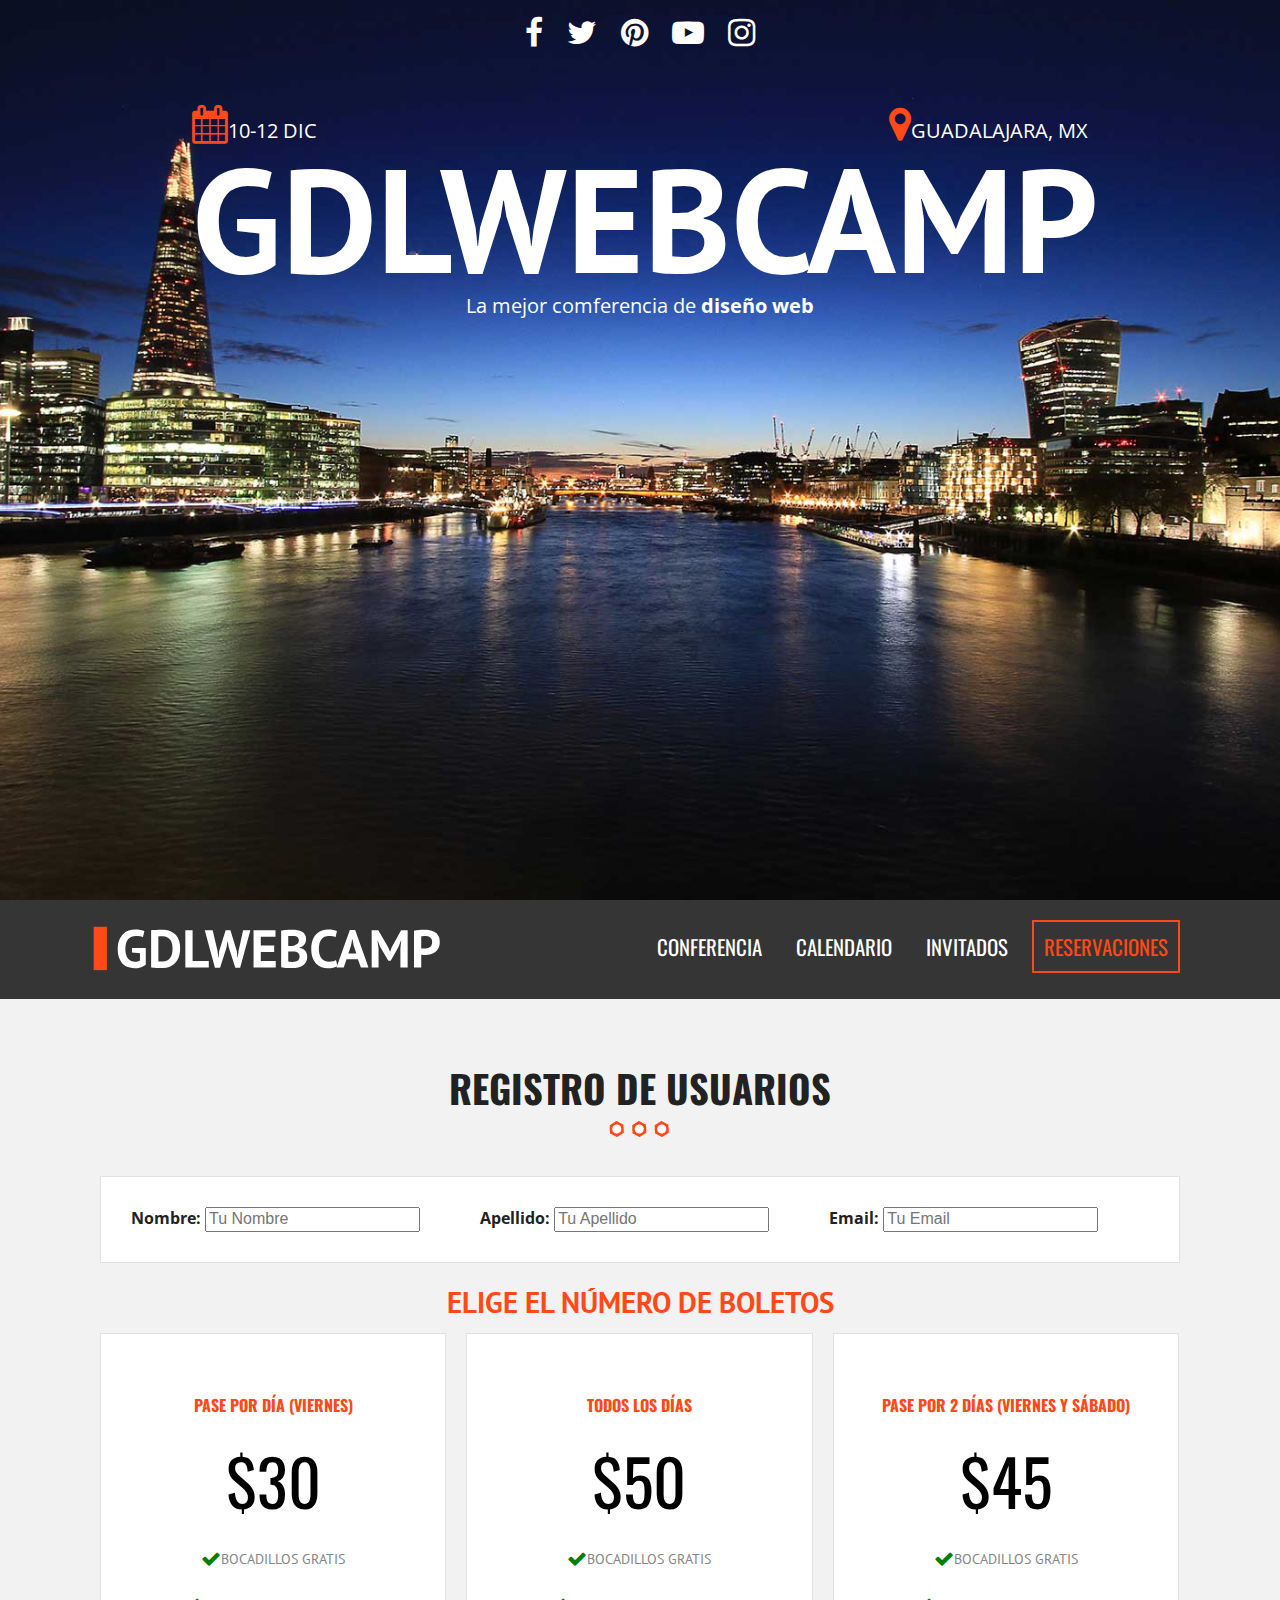
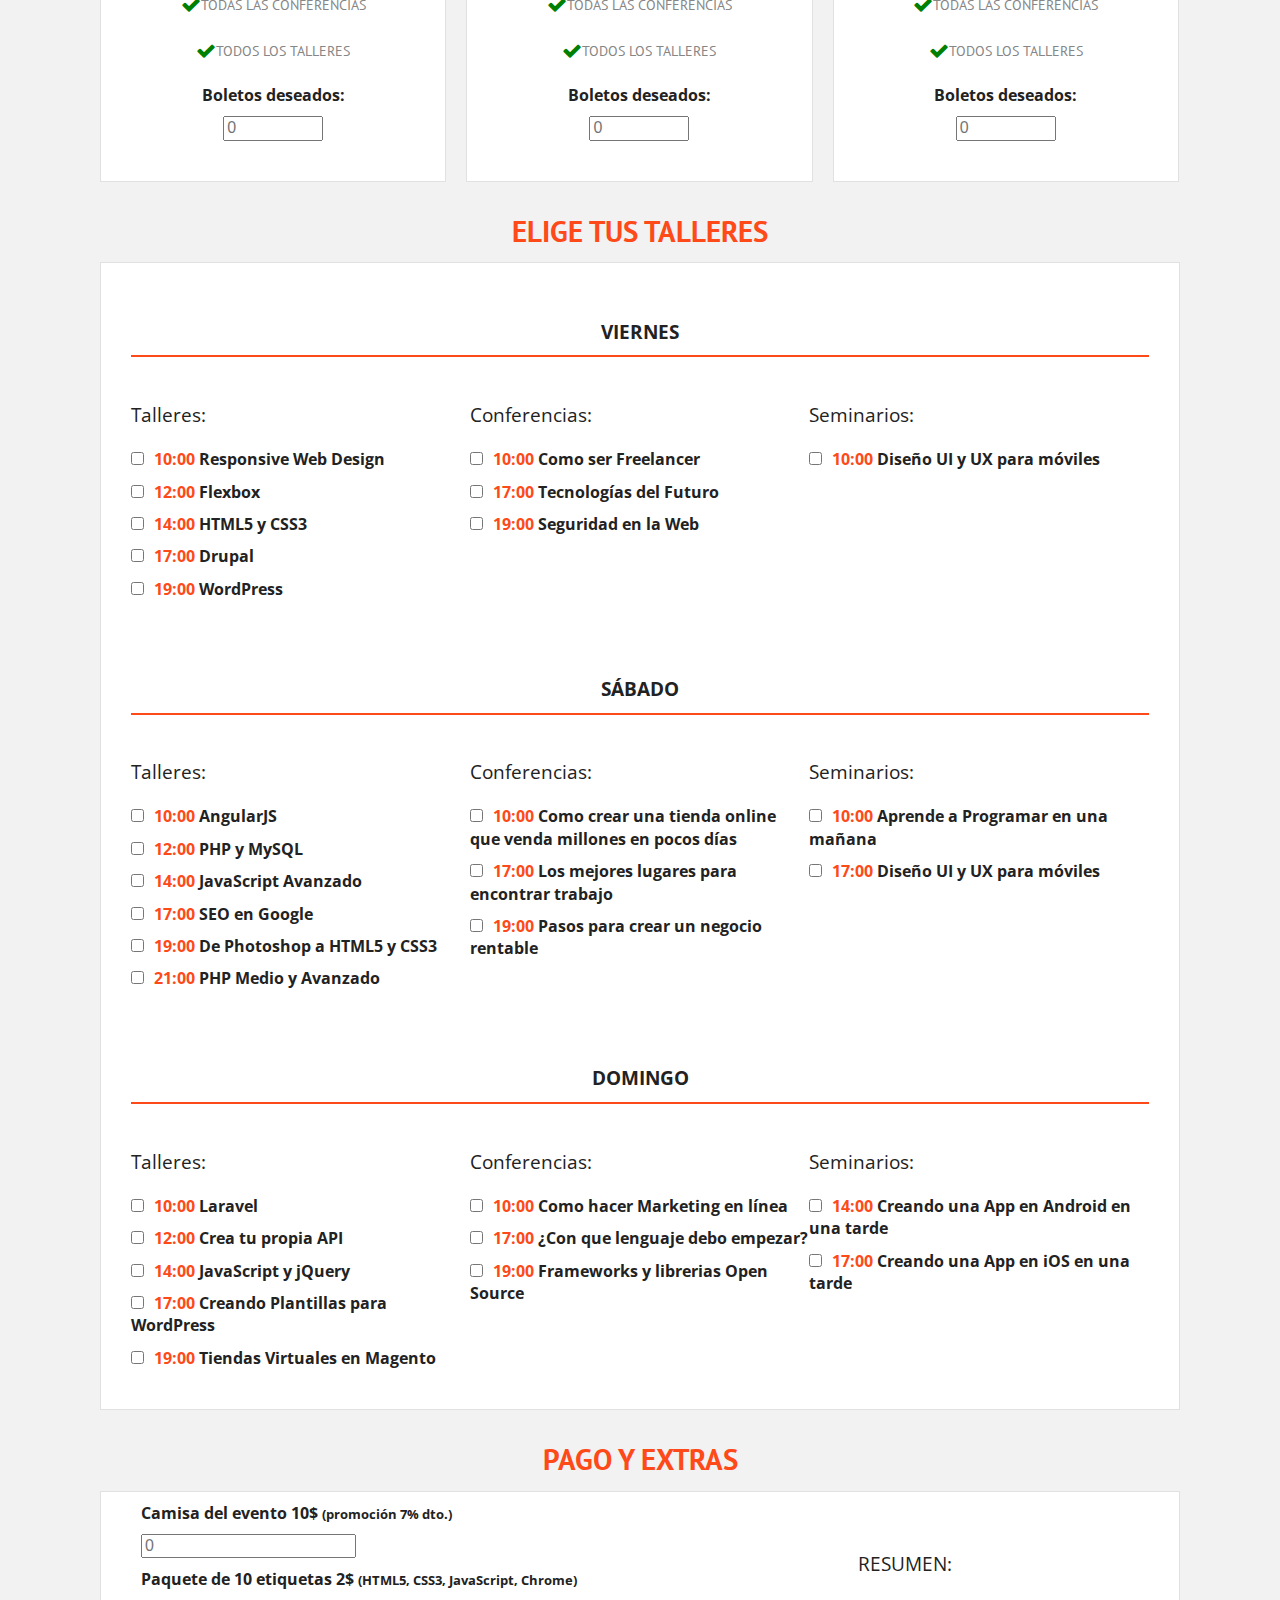
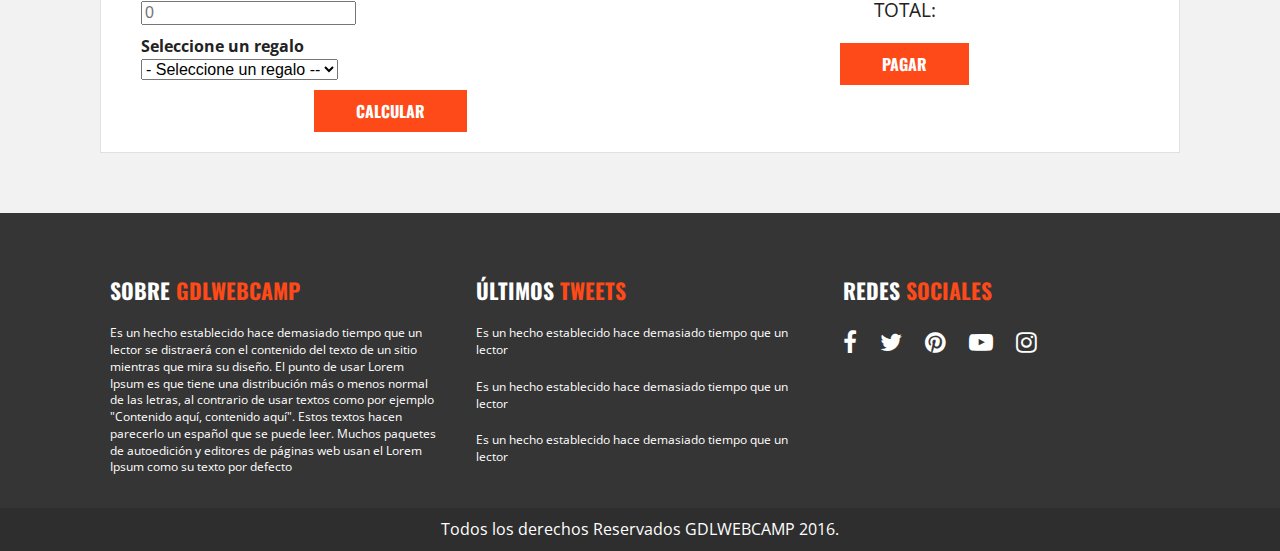
<file: registro.html>
<!doctype html>
<html class="no-js" lang="">
    <head>
        <meta charset="utf-8">
        <meta http-equiv="x-ua-compatible" content="ie=edge">
        <title></title>
        <meta name="description" content="">
        <meta name="viewport" content="width=device-width, initial-scale=1">

        <link rel="manifest" href="site.webmanifest">
        <link rel="apple-touch-icon" href="icon.png">
        <!-- Place favicon.ico in the root directory -->

        <link rel="stylesheet" href="css/normalize.css">
        <link rel="stylesheet" href="css/main.css">
        <link rel="stylesheet" href="css/font-awesome.min.css">
        <link href="https://fonts.googleapis.com/css?family=Open+Sans|Oswald|PT+Sans" rel="stylesheet">
    </head>
    <body>
        <!--[if lte IE 9]>
            <p class="browserupgrade">You are using an <strong>outdated</strong> browser. Please <a href="https://browsehappy.com/">upgrade your browser</a> to improve your experience and security.</p>
        <![endif]-->
        <header class="site-header">
            <div class="hero">
                <div class="contenido-header">
                  <nav class="redes-sociales">
                    <a href="#"><i class="fa fa-facebook" aria-hidden="true"></i></a>
                    <a href="#"><i class="fa fa-twitter" aria-hidden="true"></i></a>
                    <a href="#"><i class="fa fa-pinterest" aria-hidden="true"></i></a>
                    <a href="#"><i class="fa fa-youtube-play" aria-hidden="true"></i></a>
                    <a href="#"><i class="fa fa-instagram" aria-hidden="true"></i></a>
                  </nav>
                  <div class="informacion-evento">
                    <div class="clearfix">
                      <p class="fecha"><i class="fa fa-calendar" aria-hidden="true"></i>10-12 Dic</p>
                      <p class="ciudad"><i class="fa fa-map-marker" aria-hidden="true"></i>Guadalajara, MX</p>
                    </div>
                    <h1 class="nombre-sitio">GdlWebCamp</h1>
                    <p class="slogan">La mejor comferencia de <span>diseño web</span></p>
                  </div><!--.informacion-evento-->
                </div>
            </div><!--.Hero-->
          </header>

          <div class="barra">
            <div class="contenedor clearfix">
              <div class="logo">
                <img src="img/logo.svg" alt="logo gdlwebcamp">
              </div>

              <div class="menu-movil clearfix">
                <span></span>
                <span></span>
                <span></span>
              </div>

              <nav class="navegacion-principal clearfix">
                <a href="#">Conferencia</a>
                <a href="#">Calendario</a>
                <a href="#">Invitados</a>
                <a href="registro.html">Reservaciones</a>
              </nav>
            </div><!--.contenedor-->
          </div><!--.barra-->

          <section class="seccion contenedor">
            <h2>Registro de Usuarios</h2>
            <form id="registro" class="registro" action="index.html" method="post">
                <div id="datos_usuario" class="registro caja clearfix">
                  <div class="campo">
                    <label for="nombre">Nombre:</label>
                    <input type="text" id="nombre" name="nombre" placeholder="Tu Nombre">
                  </div>
                  <div class="campo">
                    <label for="apellido">Apellido:</label>
                    <input type="text" id="apellido" name="apellido" placeholder="Tu Apellido">
                  </div>
                  <div class="campo">
                    <label for="email">Email:</label>
                    <input type="email" id="email" name="email" placeholder="Tu Email">
                  </div>
                  <div id="error">

                  </div>
                </div> <!--#datos_usuario-->
                <div id="paquetes" class="paquetes">
                  <h3>Elige el número de boletos</h3>
                  <ul class="lista-precios clearfix">
                    <li>
                      <div class="tabla-precio">
                        <h3>Pase por día (viernes)</h3>
                        <p class="numero">$30</p>
                        <ul>
                          <li>Bocadillos Gratis</li>
                          <li>Todas las conferencias</li>
                          <li>Todos los talleres</li>
                        </ul>
                        <div class="orden">
                          <label for="pase_dia">Boletos deseados:</label>
                          <input type="number" min="0" id="pase_dia" size="3" placeholder="0">
                        </div>
                      </div>
                    </li>
                    <li>
                      <div class="tabla-precio">
                        <h3>Todos los días</h3>
                        <p class="numero">$50</p>
                        <ul>
                          <li>Bocadillos Gratis</li>
                          <li>Todas las conferencias</li>
                          <li>Todos los talleres</li>
                        </ul>
                        <div class="orden">
                          <label for="pase_completo">Boletos deseados:</label>
                          <input type="number" min="0" id="pase_completo" size="3" placeholder="0">
                        </div>
                      </div>
                    </li>
                    <li>
                      <div class="tabla-precio">
                        <h3>Pase por 2 días (viernes y sábado)</h3>
                        <p class="numero">$45</p>
                        <ul>
                          <li>Bocadillos Gratis</li>
                          <li>Todas las conferencias</li>
                          <li>Todos los talleres</li>
                        </ul>
                        <div class="orden">
                          <label for="pase_dosdias">Boletos deseados:</label>
                          <input type="number" min="0" id="pase_dosdias" size="3" placeholder="0">
                        </div>
                      </div>
                    </li>
                  </ul>
                </div> <!--#paquetes-->
                <div id="eventos" class="eventos clearfix">
                        <h3>Elige tus talleres</h3>
                        <div class="caja">
                              <div id="viernes" class="contenido-dia clearfix">
                                  <h4>Viernes</h4>
                                      <div>
                                          <p>Talleres:</p>
                                          <label><input type="checkbox" name="registro[]" id="taller_01" value="taller_01"><time>10:00</time> Responsive Web Design</label>
                                          <label><input type="checkbox" name="registro[]" id="taller_02" value="taller_02"><time>12:00</time> Flexbox</label>
                                          <label><input type="checkbox" name="registro[]" id="taller_03" value="taller_03"><time>14:00</time> HTML5 y CSS3</label>
                                          <label><input type="checkbox" name="registro[]" id="taller_04" value="taller_04"><time>17:00</time> Drupal</label>
                                          <label><input type="checkbox" name="registro[]" id="taller_05" value="taller_05"><time>19:00</time> WordPress</label>
                                      </div>
                                      <div>
                                          <p>Conferencias:</p>
                                          <label><input type="checkbox" name="registro[]" id="conf_01" value="conf_01"><time>10:00</time> Como ser Freelancer</label>
                                          <label><input type="checkbox" name="registro[]" id="conf_02" value="conf_02"><time>17:00</time> Tecnologías del Futuro</label>
                                          <label><input type="checkbox" name="registro[]" id="conf_03" value="conf_03"><time>19:00</time> Seguridad en la Web</label>
                                      </div>
                                      <div>
                                          <p>Seminarios:</p>
                                          <label><input type="checkbox" name="registro[]" id="sem_01" value="sem_01"><time>10:00</time> Diseño UI y UX para móviles</label>
                                      </div>
                              </div> <!--#viernes-->
                              <div id="sabado" class="contenido-dia clearfix">
                                  <h4>Sábado</h4>
                                  <div>
                                        <p>Talleres:</p>
                                        <label><input type="checkbox" name="registro[]" id="taller_06" value="taller_06"><time>10:00</time> AngularJS</label>
                                        <label><input type="checkbox" name="registro[]" id="taller_07" value="taller_07"><time>12:00</time> PHP y MySQL</label>
                                        <label><input type="checkbox" name="registro[]" id="taller_08" value="taller_08"><time>14:00</time> JavaScript Avanzado</label>
                                        <label><input type="checkbox" name="registro[]" id="taller_09" value="taller_09"><time>17:00</time> SEO en Google</label>
                                        <label><input type="checkbox" name="registro[]" id="taller_10" value="taller_10"><time>19:00</time> De Photoshop a HTML5 y CSS3</label>
                                        <label><input type="checkbox" name="registro[]" id="taller_11" value="taller_11"><time>21:00</time> PHP Medio y Avanzado</label>
                                  </div>
                                  <div>
                                        <p>Conferencias:</p>
                                        <label><input type="checkbox" name="registro[]" id="conf_04" value="conf_04"><time>10:00</time> Como crear una tienda online que venda millones en pocos días</label>
                                        <label><input type="checkbox" name="registro[]" id="conf_05" value="conf_05"><time>17:00</time> Los mejores lugares para encontrar trabajo</label>
                                        <label><input type="checkbox" name="registro[]" id="conf_06" value="conf_06"><time>19:00</time> Pasos para crear un negocio rentable</label>
                                  </div>
                                  <div>
                                        <p>Seminarios:</p>
                                        <label><input type="checkbox" name="registro[]" id="sem_02" value="sem_02"><time>10:00</time> Aprende a Programar en una mañana</label>
                                        <label><input type="checkbox" name="registro[]" id="sem_03" value="sem_03"><time>17:00</time> Diseño UI y UX para móviles</label>
                                  </div>
                              </div> <!--#sabado-->
                              <div id="domingo" class="contenido-dia clearfix">
                                  <h4>Domingo</h4>
                                  <div>
                                        <p>Talleres:</p>
                                        <label><input type="checkbox" name="registro[]" id="taller_12" value="taller_12"><time>10:00</time> Laravel</label>
                                        <label><input type="checkbox" name="registro[]" id="taller_13" value="taller_13"><time>12:00</time> Crea tu propia API</label>
                                        <label><input type="checkbox" name="registro[]" id="taller_14" value="taller_14"><time>14:00</time> JavaScript y jQuery</label>
                                        <label><input type="checkbox" name="registro[]" id="taller_15" value="taller_15"><time>17:00</time> Creando Plantillas para WordPress</label>
                                        <label><input type="checkbox" name="registro[]" id="taller_16" value="taller_16"><time>19:00</time> Tiendas Virtuales en Magento</label>
                                  </div>
                                  <div>
                                        <p>Conferencias:</p>
                                        <label><input type="checkbox" name="registro[]" id="conf_07" value="conf_07"><time>10:00</time> Como hacer Marketing en línea</label>
                                        <label><input type="checkbox" name="registro[]" id="conf_08" value="conf_08"><time>17:00</time> ¿Con que lenguaje debo empezar?</label>
                                        <label><input type="checkbox" name="registro[]" id="conf_09" value="conf_09"><time>19:00</time> Frameworks y librerias Open Source</label>
                                  </div>
                                  <div>
                                        <p>Seminarios:</p>
                                        <label><input type="checkbox" name="registro[]" id="sem_04" value="sem_04"><time>14:00</time> Creando una App en Android en una tarde</label>
                                        <label><input type="checkbox" name="registro[]" id="sem_05" value="sem_05"><time>17:00</time> Creando una App en iOS en una tarde</label>
                                  </div>
                              </div> <!--#domingo-->
                          </div><!--.caja-->
                    </div> <!--#eventos-->
                    <div id="resumen" class="resumen clearfix">
                      <h3>Pago y Extras</h3>
                      <div class="caja clearfix">
                        <div class="extras">
                          <div class="orden">
                            <label for="camisa_evento">Camisa del evento 10$ <small>(promoción 7% dto.)</small></label> <br>
                            <input type="number" min="0" id="camisa_evento" size="3" placeholder="0">
                          </div> <!--.orden-->
                          <div class="orden">
                            <label for="etiquetas">Paquete de 10 etiquetas 2$ <small>(HTML5, CSS3, JavaScript, Chrome)</small></label>
                            <input type="number" min="0" id="etiquetas" size="3" placeholder="0">
                          </div> <!--.orden-->
                          <div class="orden">
                            <label for="regalo">Seleccione un regalo</label> <br>
                            <select id="regalo" required>
                              <option value="">- Seleccione un regalo --</option>
                              <option value="ETI">Etiquetas</option>
                              <option value="PUL">Pulsera</option>
                              <option value="PLU">Plumas</option>
                            </select>
                          </div> <!--.orden-->
                          <input type="button" id="calcular" class="button" value="Calcular">
                        </div> <!--.extras-->
                        <div class="total">
                          <p>Resumen:</p>
                          <div id="lista-productos">

                          </div>
                          <p>Total:</p>
                          <div id="suma-total">

                          </div>
                          <input id="btnRegistro" type="submit" class="button" value="Pagar">
                        </div> <!--.total-->
                      </div> <!--.caja-->
                    </div>  <!--.resumen-->
            </form>
          </section>

          </section>
            <footer class="site-footer">
              <div class="contenedor clearfix">
                <div class="footer-informacion">
                  <h3>Sobre <span>gdlwebcamp</span></h3>
                  <p>Es un hecho establecido hace demasiado tiempo que un lector se distraerá con el contenido del texto de un sitio mientras que mira su diseño. El punto de usar Lorem Ipsum es que tiene una distribución más o menos normal de las letras, al contrario de usar textos como por ejemplo "Contenido aquí, contenido aquí". Estos textos hacen parecerlo un español que se puede leer. Muchos paquetes de autoedición y editores de páginas web usan el Lorem Ipsum como su texto por defecto</p>
                </div>
                <div class="ultimos-tweets">
                  <h3>Últimos <span>tweets</span></h3>
                  <ul>
                    <li>Es un hecho establecido hace demasiado tiempo que un lector</li>
                    <li>Es un hecho establecido hace demasiado tiempo que un lector</li>
                    <li>Es un hecho establecido hace demasiado tiempo que un lector</li>
                  </ul>
                </div>
                <div class="menu">
                  <h3>Redes <span>sociales</span></h3>
                  <nav class="redes-sociales">
                    <a href="#"><i class="fa fa-facebook" aria-hidden="true"></i></a>
                    <a href="#"><i class="fa fa-twitter" aria-hidden="true"></i></a>
                    <a href="#"><i class="fa fa-pinterest" aria-hidden="true"></i></a>
                    <a href="#"><i class="fa fa-youtube-play" aria-hidden="true"></i></a>
                    <a href="#"><i class="fa fa-instagram" aria-hidden="true"></i></a>
                  </nav>
                </div>
              </div>
              <p class="copyright">
                Todos los derechos Reservados GDLWEBCAMP 2016.
              </p>
            </footer>

        <script src="js/vendor/modernizr-3.5.0.min.js"></script>
        <script src="https://code.jquery.com/jquery-3.2.1.min.js" integrity="sha256-hwg4gsxgFZhOsEEamdOYGBf13FyQuiTwlAQgxVSNgt4=" crossorigin="anonymous"></script>
        <script>window.jQuery || document.write('<script src="js/vendor/jquery-3.2.1.min.js"><\/script>')</script>
        <script src="js/plugins.js"></script>
        <script src="js/main.js"></script>

        <!-- Google Analytics: change UA-XXXXX-Y to be your site's ID. -->
        <script>
            window.ga=function(){ga.q.push(arguments)};ga.q=[];ga.l=+new Date;
            ga('create','UA-XXXXX-Y','auto');ga('send','pageview')
        </script>
        <script src="https://www.google-analytics.com/analytics.js" async defer></script>
    </body>
</html>
</file>
<file: css/main.css>
/*! HTML5 Boilerplate v6.0.1 | MIT License | https://html5boilerplate.com/ */

/*
 * What follows is the result of much research on cross-browser styling.
 * Credit left inline and big thanks to Nicolas Gallagher, Jonathan Neal,
 * Kroc Camen, and the H5BP dev community and team.
 */

/* ==========================================================================
   Base styles: opinionated defaults
   ========================================================================== */

html {
    color: #222;
    font-size: 1em;
    line-height: 1.4;
}

/*
 * Remove text-shadow in selection highlight:
 * https://twitter.com/miketaylr/status/12228805301
 *
 * Vendor-prefixed and regular ::selection selectors cannot be combined:
 * https://stackoverflow.com/a/16982510/7133471
 *
 * Customize the background color to match your design.
 */

::-moz-selection {
    background: #b3d4fc;
    text-shadow: none;
}

::selection {
    background: #b3d4fc;
    text-shadow: none;
}

/*
 * A better looking default horizontal rule
 */

hr {
    display: block;
    height: 1px;
    border: 0;
    border-top: 1px solid #ccc;
    margin: 1em 0;
    padding: 0;
}

/*
 * Remove the gap between audio, canvas, iframes,
 * images, videos and the bottom of their containers:
 * https://github.com/h5bp/html5-boilerplate/issues/440
 */

audio,
canvas,
iframe,
img,
svg,
video {
    vertical-align: middle;
}

/*
 * Remove default fieldset styles.
 */

fieldset {
    border: 0;
    margin: 0;
    padding: 0;
}

/*
 * Allow only vertical resizing of textareas.
 */

textarea {
    resize: vertical;
}

/* ==========================================================================
   Browser Upgrade Prompt
   ========================================================================== */

.browserupgrade {
    margin: 0.2em 0;
    background: #ccc;
    color: #000;
    padding: 0.2em 0;
}

/* ==========================================================================
   Author's custom styles
   ========================================================================== */

html {
  box-sizing: border-box;
}
 *, *:before, *:after {
   box-sizing: inherit;
 }
body {
  background-color: #f2f2f2;
  font-family: 'Open Sans', sans-serif;
}
/** Globales **/
.contenedor {
  width: 98%;
  margin: 0 auto;
}
@media only screen and (min-width:480px){
  .contenedor {
    width: 95%;
  }
}
@media only screen and (min-width:768px){
  .contenedor {
    width: 90%;
  }
}
@media only screen and (min-width:992px){
  .contenedor {
    width: 90%;
    max-width: 1100px;
  }
}
.seccion {
  padding: 30px 0;
}
.seccion p {
  font-size: 1.2em;
  text-align: center;
}
h2 {
  font-family: 'Oswald', sans-serif;
  font-size: 2.4em;
  text-transform: uppercase;
  text-align: center;
}
h2::after {
  content: '';
  margin: 0 auto;
  background-image: url(../img/separador.png);
  height: 30px;
  width: 100px;
  display: block;
}
h3 {
  font-size: 1.8em;
  color: #fe4918;
  font-family: 'PT Sans', sans-serif;
  margin-left: 0;
}
.button {
  background-color: #fe4918;
  padding: 10px 40px;
  color: #ffffff;
  text-transform: uppercase;
  font-weight: bold;
  font-family: 'Oswald', sans-serif;
  text-decoration: none;
  font-size: 1em;
  margin-top: 20px;
  display: inline-block;
  transition: all .3s ease;
  border: 2px solid #fe4918;
}
.button.hollow,
.button.hollow:hover {
  background-color: white;
  color: #fe4918;
}
.button.transparente {
  background-color: transparent;
  border: 2px solid #ffffff;
}
.button.transparente:hover {
  border: 2px solid #ffffff;
}
ul {
  list-style: none;
  margin: 0;
  padding: 0;
}
.button:hover {
  background-color: #e33000;
}
.float-right {
  float: right;
}
/** Header **/

div.hero {
  background-image: url(../img/encabezado.jpg);
  height: 100vh;
  background-position: top center;
  background-size: cover;
}
div.contenido-header {
  padding-top: 40px;
}
@media only screen and (min-width:768px) {
  div.contenido-header {
    padding-top: 10px;
  }
}
nav.redes-sociales {
  text-align: center;
}
nav.redes-sociales a {
  color: #ffffff;
  font-size: 2em;
  margin-right: 20px;
}
nav.redes-sociales a:last-child {
  margin-right: 0;
}
div.informacion-evento {
  text-align: center;
  color: #ffffff;
}
@media only screen and (min-width:768px) {
  div.informacion-evento {
    width: 70%;
    margin: 0 auto;
    margin-top: 50px;
  }
}
div.informacion-evento p {
  margin: 0;
  display: inline;
  font-size: 20px;
  text-transform: uppercase;
}
div.informacion-evento p i {
  color:#fe4918;
  font-size:2.4rem;
}
p.fecha {
  float: left;
}
p.ciudad {
  float: right;
  text-align: right;
}
p.slogan {
  text-transform: none!important;
}
p.slogan span {
  font-weight: bold;
}
h1.nombre-sitio {
  font-size: 5.9vw;
  text-transform: uppercase;
  font-family: 'PT Sans', sans-serif;
}
@media only screen and (min-width:768px) {
  h1.nombre-sitio {
    font-size: 11.5vw;
    margin: 0;
    line-height: 1;
  }
}
/** Barra **/
div.barra {
  background-color: #353535;
  padding: 20px 0;
}
div.logo {
  width: 80%;
  float: left;
}
div.logo img {
  width: 100%;
}
@media only screen and (min-width:768px) {
  div.logo {
    width: 33%;
  }
}

/** Nav principal **/
nav.navegacion-principal a {
  display: none;
}
nav.navegacion-principal a {
  font-family: 'Oswald', sans-serif;
  color: #ffffff;
  font-size:1.3em;
  text-transform: uppercase;
  text-decoration: none;
  transition: all .6s ease;
  width: 100%;
  display: block;
  text-align: center;
  margin-bottom: 20px;
}
nav.navegacion-principal a:hover {
  background-color: #fe4918;
}
nav.navegacion-principal a:last-child {
  border: 2px solid #fe4918;
  color:  #fe4918;
}
nav.navegacion-principal a:last-child:hover {
  color:  #ffffff;
}
@media only screen and (min-width:768px) {
  nav.navegacion-principal {
    width: 67%;
    float: right;
    text-align: right;
    display: block;
  }
  nav.navegacion-principal a {
    padding: 10px 10px;
    display: inline-block;
    width: auto;
    display: inline-block;
    text-align: center;
    margin: 0 10px 0 0;
  }
}
/** Menu Movil**/
div.menu-movil {
  width: 60px;
  display: block;
  float: right;
  text-align: right;
  margin-top: 12px;
}
div.menu-movil:hover {
  cursor: pointer;
}
@media only screen and (min-width:768px) {
  div.menu-movil {
    display: none;
  }
}
div.menu-movil span {
  height: 8px;
  margin-bottom: 6px;
  background-color: white;
  display: block;
}

/** Talleres **/

section.programa {
  position: relative;
}

div.contenedor-video {
  max-width: 100%;
  overflow-x: hidden;
}

/**div.contenedor-video video{
  width: 100%;
}**/

div.contenido-programa {
  position: absolute;
  top: 0;
  left: 0;
  height: 100%;
  width: 100%;
}
div.programa-evento {
  background-color: rgba(255,255,255, .8);
  padding: 15px;
  margin-top: 80px;
}

@media only screen and (min-width: 768px) {
  div.programa-evento {
    width: 70%;
  }
}

@media only screen and (min-width: 992px) {
  div.programa-evento {
    width: 50%;
  }
}

nav.menu-programa {
  width: 100%;
  border-bottom: 1px solid #fe4918;
  padding-bottom: 10px;
}

@media only screen and (min-width: 768px) {
  nav.menu-programa {
    display: table;
  }
}
nav.menu-programa a {
  display: block;
  text-align: center;
  color: #000000;
  text-decoration: none;
  font-family: "Oswald", sans-serif;
  margin-bottom: 10px;
  font-size: 1.2em;
}

@media only screen and (min-width: 768px) {
  nav.menu-programa a {
    display: table-cell;
  }
}

nav.menu-programa a i, div.detalle-evento p i {
  color: #fe4918;
  font-size: 1.6em;
  margin-right: 10px;
}

/** detalle evento **/
div.detalle-evento {
  margin-top: 20px;
  border-bottom: 1px solid black;
  padding: 0 20px;
}

div.detalle-evento:nth-child(2) {
  border:none;
}

div.detalle-evento p {
  margin-bottom: 20px;
  font-size: 20px;
}

/** Invitados **/
ul.lista-invitados li {
  padding: 10px;
  float: left;
}

@media only screen and (min-width: 480px) {
  ul.lista-invitados li {
    width: 50%;
  }
}

@media only screen and (min-width: 768px) {
  ul.lista-invitados li {
    width: 33%;
  }
}

div.invitado {
  position: relative;
  overflow:hidden;
}

div.invitado img {
  max-width: 100%;
  filter: gray;
  -webkit-filter: grayscale(1);
  -webkit-transition: all .5s ease-in-out;
}
div.invitado:hover img {
  -webkit-filter: grayscale(0);
  -webkit-transform: scale(1.1);
}
div.invitado p {
  position: absolute;
  bottom: 0;
  left: 0;
  padding: 15px 10px;
  margin: 0;
  background-color: rgba(0,0,0,0.55);
  width: 100%;
  text-align: left;
  font-family: 'Oswald', sans-serif;
  color: #fe4918;
  text-transform: uppercase;
  -webkit-transition: all .5s ease-in-out;
}

div.invitado:hover p{
  bottom: -80px;
  opacity: 0;
}

/** Contador **/

.parallax::before {
  width: 100%;
  height: 100%;
  position: absolute;
  top: 0;
  left: 0;
  background-repeat: no-repeat;
  background-size: cover;
  background-position: center center;
  background-attachment: fixed;
  -webkit-filter: brightness(.8);
  filter: brightness(.8);
}

div.contador {
  position: relative;
  height: auto;
}
div.contador::before {
  background-image: url(../img/bg-resumen.jpg);
  content: '';
}

ul.resumen-evento {
  position: relative;
  padding: 120px 0;
}

ul.resumen-evento li {
  width: 50%;
  float: left;
  text-align: center;
  color: #ffffff;
  text-transform: uppercase;
  font-family: 'Oswald', sans-serif;
  font-size: 24px;
}

@media only screen and (min-width:768px) {
  ul.resumen-evento li {
    width: 25%;
  }
}

p.numero {
  color: #fe4918;
  font-size: 4em;
  display: block;
  margin: 0 0 10px 0;
  font-family: 'Oswald', sans-serif;
}
/** Tabla de precios **/
ul.lista-precios > li {
  padding: 10px;
}

@media only screen and (min-width:768px) {
  ul.lista-precios > li {
    float: left;
    width: 33.3%;
  }
}

div.tabla-precio {
  border: 1px solid #e1e1e1;
  background-color: #ffffff;
  padding: 40px 0;
  text-align: center;
  transition: all .3s ease;
}

div.tabla-precio:hover {
  transform: scale(1.1);
  border: 1px solid #fe4918;
  box-shadow: 0px 0px 50px #666;
}

div.tabla-precio ul li {
  font-family: 'PT Sans', sans-serif;
  font-size: 14px;
  margin-bottom: 20px;
  text-transform: uppercase;
  color: #868686;
  line-height: 26px;
}

div.tabla-precio ul li:before{
  font-family: 'FontAwesome';
  display: inline-block;
  vertical-align: top;
  padding 0 5px;
  font-size: 20px;
  color: green;
  -webkit-font-smoothing: antialiased;
  content: '\f00c';
}

div.tabla-precio h3 {
  font-family: 'Oswald', sans-serif;
  font-size: 16px;
  text-transform: uppercase;
}

div.tabla-precio p.numero {
  color: #000000;
  margin: 20px 0;
}

/**+ MAPA **/
div.mapa {
  height: 420px;
  background-color: green;
}

/**+ Testimoniales **/
div.testimoniales {
  padding-bottom: 20px;
}
div.testimonial {
  padding: 5px;
}

@media only screen and (min-width:768px) {
  div.testimonial {
    float: left;
    width: 33.3%;
  }
}
blockquote {
  background-color: #ffffff;
  border: 1px solid #e1e1e1;
  position: relative;
  margin: 0 0 10px 0;
  padding-bottom: 20px;
}

blockquote p {
  text-align: justify!important;
  font-size: 1em!important;
  font-family: 'PT Sans', sans-serif;
  padding: 0 20px 0 65px;
}

blockquote p::before {
  content: '\201c';
  position: absolute;
  left: 13px;
  top: 8px;
  font-size: 8rem;
  margin: 0;
  padding: 0;
  line-height: 1;
  color: #fe4918;
}
footer.info-testimonial {
  padding: 0;
  background-color: transparent;
}
footer.info-testimonial img {
  float: left;
  width: 20%;
  border-radius: 50%;
  margin-left: 20px;
}
footer.info-testimonial cite {
  text-align: left;
  color: #fe4918;
  text-transform: uppercase;
  font-size: 12px;
  padding-top: 20px;
  width: 66.6%;
  float: right;
  font-weight: bold;
  font-style: normal;
}
footer.info-testimonial cite span {
  color: #000000;
  display: block;
  text-transform: none;
  margin-top: 5px;
}
/**  Newsletter:  **/
div.newsletter {
  position: relative;
  height: auto;
}
div.newsletter::before {
  background-image: url(../img/bg-newsletter.jpg);
  content: '';
}
div.newsletter .contenido {
  padding: 100px 0;
  color: #ffffff;
  text-align: center;
  position: relative;
}

div.newsletter .contenido p {
  font-size: 1.2em;
  text-transform: lowercase;
}
div.newsletter .contenido h3 {
  color: #ffffff;
  text-transform: uppercase;
  font-size: 7vw;
  font-family: 'PT Sans'm sans-serif;
}
/** Cuenta Regresiva **/
div.cuenta-regresiva ul li{
  text-transform: uppercase;
  font-family: 'Oswald', sans-serif;
  font-size: 1.6rem;
  text-align: center;
}

@media only screen and (min-width:768px) {
  div.cuenta-regresiva ul li{
    width: 25%;
    float: left;
}
}
/** Footer **/
footer {
  background-color: #353535;
  padding-top: 40px;
  margin-top: 20px;

}
footer .contenedor > div {
  color: #ffffff;
  padding: 0px 20px;
  font-size: 12px;
}

@media only screen and (min-width:768px) {
    footer .contenedor > div {
      width: 33.3%;
      float: left;
    }
}

footer h3 {
  color: #ffffff;
  text-transform: uppercase;
  font-family: 'Oswald', sans-serif;
  margin-bottom: 20px;
}
footer h3 span {
  color: #fe4918;
}
footer .ultimos-tweets li {
  margin-bottom: 20px;
}
footer nav.redes-sociales {
  text-align: left;
}
p.copyright {
  background-color: #2e2e2e;
  color: #ffffff;
  padding: 10px 0;
  margin: 20px 0 0 0;
  text-align: center;
}

/*** INTERNAS **/
/* Registro **/
form.registro h3 {
  text-align: center;
  text-transform: uppercase;
  margin: 20px 0 0 0;
}

form.registro label {
  margin-bottom: 5px;
  font-weight: bold;
}

h4 {
  text-align: center;
  text-transform: uppercase;
  border-bottom: 2px solid #fe4918;
  padding-bottom: 10px;
  font-size: 1.2em;
}

div.caja {
  background-color: white;
  border: 1px solid #e1e1e1;
  padding: 10px;
  margin: 10px;
}

div.campo {
  padding: 20px;
}

@media only screen and (min-width: 768px){
  div.campo {
    float: left;
    width: 33%;
  }
}

div.paquetes .tabla-precio:hover {
  transform: none;
  box-shadow: none;
}

div.paquetes .tabla-precio input {
  clear: both;
  width: 100px;
  margin: 10px auto 0 auto;
  display: block;
}

.contenido-dia {
  padding: 20px;
  /*display: none;*/
}

@media only screen and (min-width: 768px){
  .contenido-dia > div {
    float: left;
    width: 33.3%;
  }
}

.contenido-dia > div p {
  text-align: left;
}

.contenido-dia > div label {
  display: block;
  margin-bottom: 10px;
}
.contenido-dia > div input {
  margin-right: 10px;
}

.contenido-dia > div label time {
  color: #fe4918;
  font-weight: bold;
}

/* Resumen Registro */
div.resumen p {
  font-size: 1.2em;
  text-transform: uppercase;
}

div.resumen div.extras {
  float: left;
  width: 50%;
  padding-left: 30px;
}

div.extras div.orden {
  text-align: left;
  margin-bottom: 10px;
}

div.extras div.orden input {
  margin: 10px 0 0 0 ;
}

div.resumen div.total {
  float: right;
  width: 50%;
  padding: 30px;
}

div.resumen input {
  display: block;
  margin: 10px auto;
}

/* ==========================================================================
   Helper classes
   ========================================================================== */

/*
 * Hide visually and from screen readers
 */

.hidden {
    display: none !important;
}

/*
 * Hide only visually, but have it available for screen readers:
 * https://snook.ca/archives/html_and_css/hiding-content-for-accessibility
 *
 * 1. For long content, line feeds are not interpreted as spaces and small width
 *    causes content to wrap 1 word per line:
 *    https://medium.com/@jessebeach/beware-smushed-off-screen-accessible-text-5952a4c2cbfe
 */

.visuallyhidden {
    border: 0;
    clip: rect(0 0 0 0);
    -webkit-clip-path: inset(50%);
    clip-path: inset(50%);
    height: 1px;
    margin: -1px;
    overflow: hidden;
    padding: 0;
    position: absolute;
    width: 1px;
    white-space: nowrap; /* 1 */
}

/*
 * Extends the .visuallyhidden class to allow the element
 * to be focusable when navigated to via the keyboard:
 * https://www.drupal.org/node/897638
 */

.visuallyhidden.focusable:active,
.visuallyhidden.focusable:focus {
    clip: auto;
    -webkit-clip-path: none;
    clip-path: none;
    height: auto;
    margin: 0;
    overflow: visible;
    position: static;
    width: auto;
    white-space: inherit;
}

/*
 * Hide visually and from screen readers, but maintain layout
 */

.invisible {
    visibility: hidden;
}

/*
 * Clearfix: contain floats
 *
 * For modern browsers
 * 1. The space content is one way to avoid an Opera bug when the
 *    `contenteditable` attribute is included anywhere else in the document.
 *    Otherwise it causes space to appear at the top and bottom of elements
 *    that receive the `clearfix` class.
 * 2. The use of `table` rather than `block` is only necessary if using
 *    `:before` to contain the top-margins of child elements.
 */

.clearfix:before,
.clearfix:after {
    content: " "; /* 1 */
    display: table; /* 2 */
}

.clearfix:after {
    clear: both;
}

/* ==========================================================================
   EXAMPLE Media Queries for Responsive Design.
   These examples override the primary ('mobile first') styles.
   Modify as content requires.
   ========================================================================== */

@media only screen and (min-width: 35em) {
    /* Style adjustments for viewports that meet the condition */
}

@media print,
       (-webkit-min-device-pixel-ratio: 1.25),
       (min-resolution: 1.25dppx),
       (min-resolution: 120dpi) {
    /* Style adjustments for high resolution devices */
}

/* ==========================================================================
   Print styles.
   Inlined to avoid the additional HTTP request:
   http://www.phpied.com/delay-loading-your-print-css/
   ========================================================================== */

@media print {
    *,
    *:before,
    *:after {
        background: transparent !important;
        color: #000 !important; /* Black prints faster:
                                   http://www.sanbeiji.com/archives/953 */
        box-shadow: none !important;
        text-shadow: none !important;
    }

    a,
    a:visited {
        text-decoration: underline;
    }

    a[href]:after {
        content: " (" attr(href) ")";
    }

    abbr[title]:after {
        content: " (" attr(title) ")";
    }

    /*
     * Don't show links that are fragment identifiers,
     * or use the `javascript:` pseudo protocol
     */

    a[href^="#"]:after,
    a[href^="javascript:"]:after {
        content: "";
    }

    pre {
        white-space: pre-wrap !important;
    }
    pre,
    blockquote {
        border: 1px solid #999;
        page-break-inside: avoid;
    }

    /*
     * Printing Tables:
     * http://css-discuss.incutio.com/wiki/Printing_Tables
     */

    thead {
        display: table-header-group;
    }

    tr,
    img {
        page-break-inside: avoid;
    }

    p,
    h2,
    h3 {
        orphans: 3;
        widows: 3;
    }

    h2,
    h3 {
        page-break-after: avoid;
    }
}
</file>
